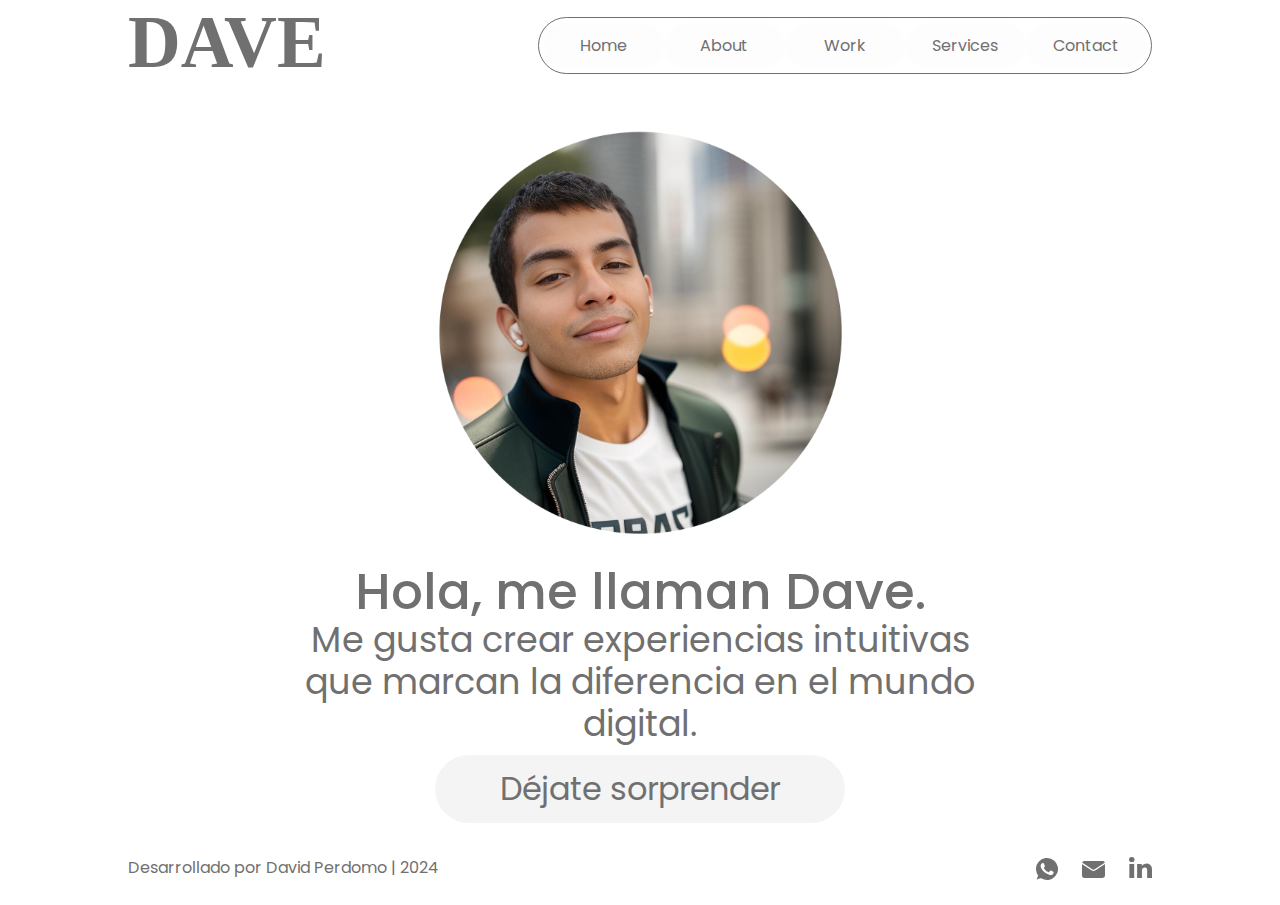
<file: index.html>
<!DOCTYPE html>
<html lang="es">
<head>
    <meta charset="UTF-8">
    <meta name="viewport" content="width=device-width, initial-scale=1.0">
    <link rel="stylesheet" href="css/style.css">
    <title>David Perdomo Portfolio</title>
    
    <link rel="shortcut icon" href="https://assets.squarespace.com/universal/default-favicon.ico" type="image/x-icon">
    <link rel="preconnect" href="https://fonts.googleapis.com">
    <link rel="preconnect" href="https://fonts.gstatic.com" crossorigin>
    <link href="https://fonts.googleapis.com/css2?family=Poppins:ital,wght@0,100;0,200;0,300;0,400;0,500;0,600;0,700;0,800;0,900;1,100;1,200;1,300;1,400;1,500;1,600;1,700;1,800;1,900&display=swap" rel="stylesheet">
</head>
<body>


    <header>
        <nav class="navbar">
           <a href="index.html"><img src="assets/logo_dave.svg" alt="" class="logo"></a>
          
           <ul class="menu_items">
                <li><a href="index.html">Home</a></li>
                <li><a href="pages/about.html">About</a></li>
                <li><a href="pages/work.html">Work</a></li>
                <li><a href="pages/services.html">Services</a></li>
                <li><a href="pages/contact.html">Contact</a></li>
           </ul>
           
        </nav>
    </header>
    <main class="principal">
        <div class="image-1">
            <img src="assets/foto-de-david.png" alt="" class="foto-1">
        </div>
        <section class="content">
            <div class="titulos">
            <h1>Hola, me llaman Dave.</h1>
            </div>
            <div class="parrafos">
            <p>Me gusta crear experiencias intuitivas
                que marcan la diferencia en el mundo digital.</p>
            </div>
            <div class="button">
            <a href="pages/work.html"><span>Déjate sorprender</span></a>
            </div>
    </section>
    </main>
   
    <!-- Contenido de la barra de pie de página -->

    <footer>
        <div class="datos">
            <div class="cierre">
                <p>Desarrollado por David Perdomo | 2024</p>
            </div>
            <div class="logos">
                <a href="https://api.whatsapp.com/send?phone=573163851757" target="_blank"><img src="assets/logo-whatsapp.svg" class="logo-whatsapp" alt="Logo whatsapp"></a>
                <a href="mailto:cristiand.perdomoz@gmail.com" target="_blank"><img src="assets/logo-email.svg" alt="logo Email" class="logo-email"></a>
                <a href="https://www.linkedin.com/in/david-perdomo-b9258a185/" target="_blank"><img src="assets/logo-linkedin.svg" alt="Logo Linkedin" class="logo-linkedin"></a>
            </div>
        </div>
    </footer>
    
</body>
</html>
</file>
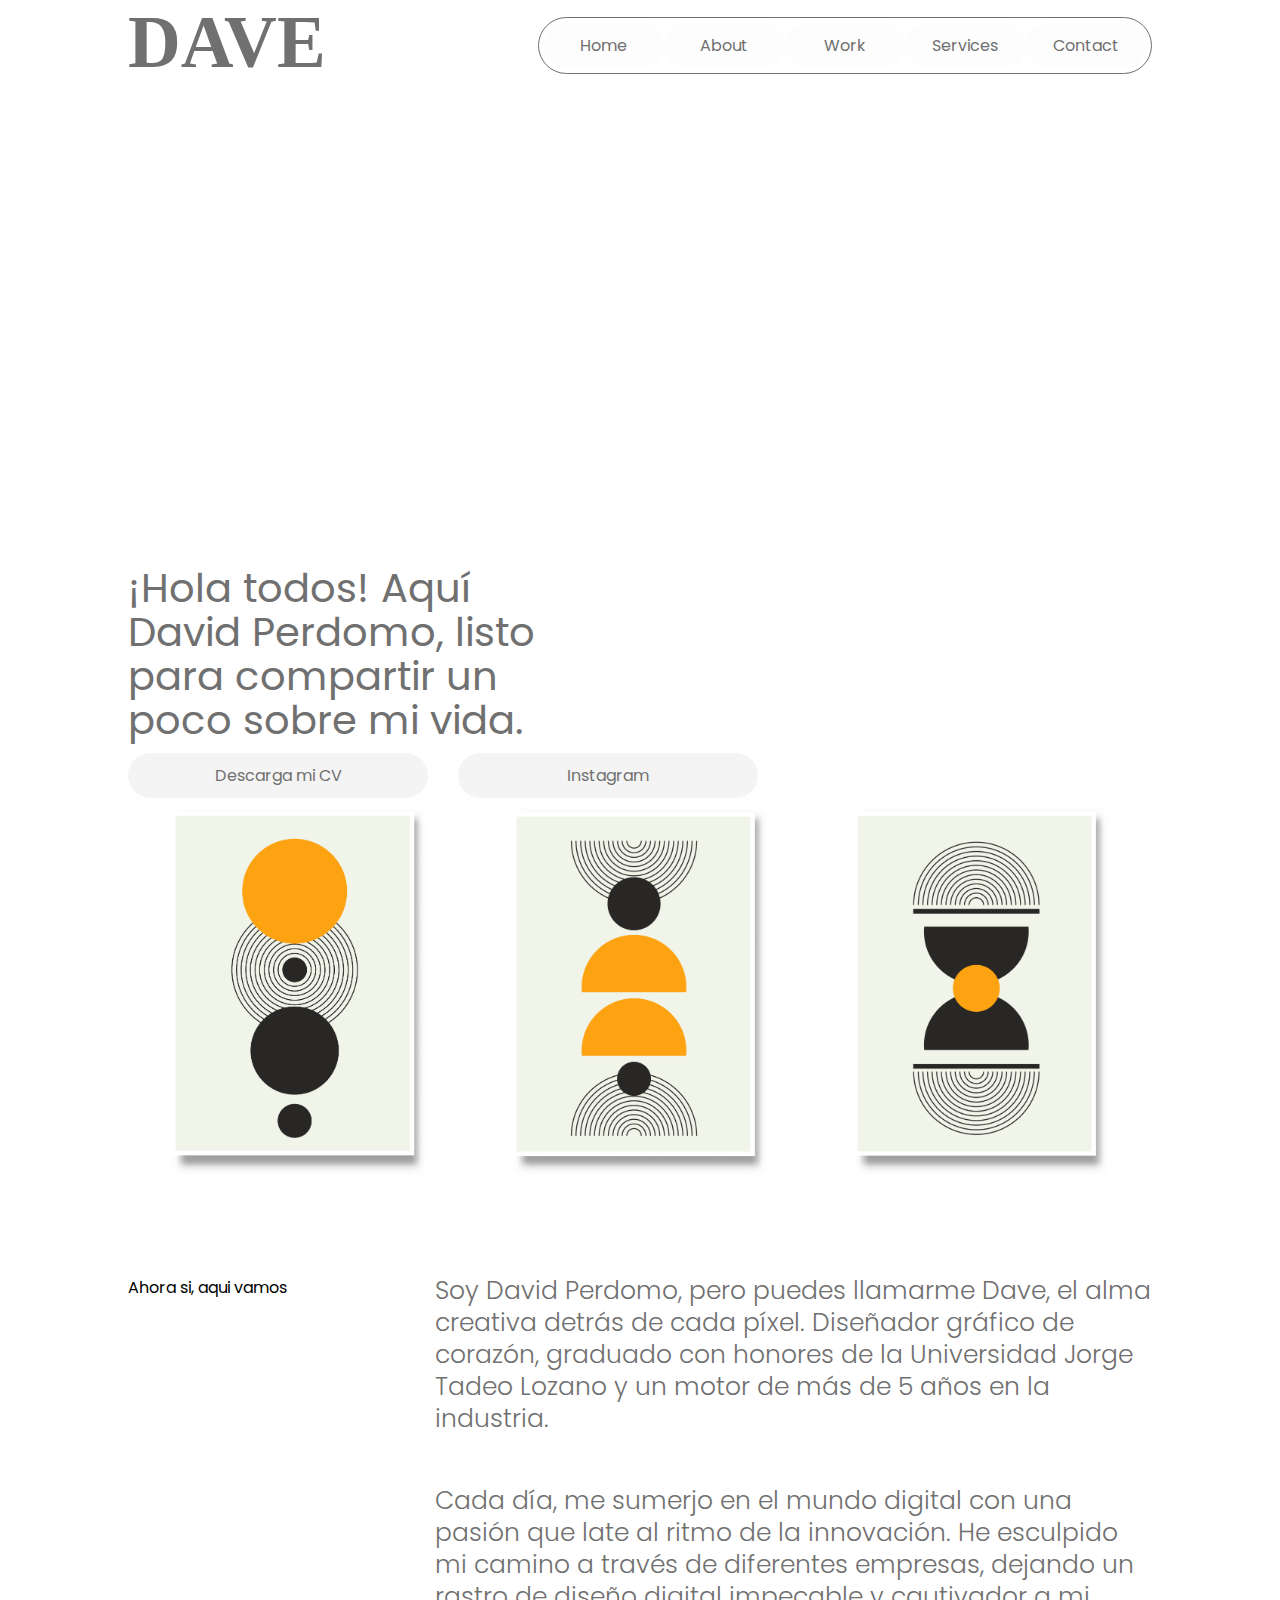
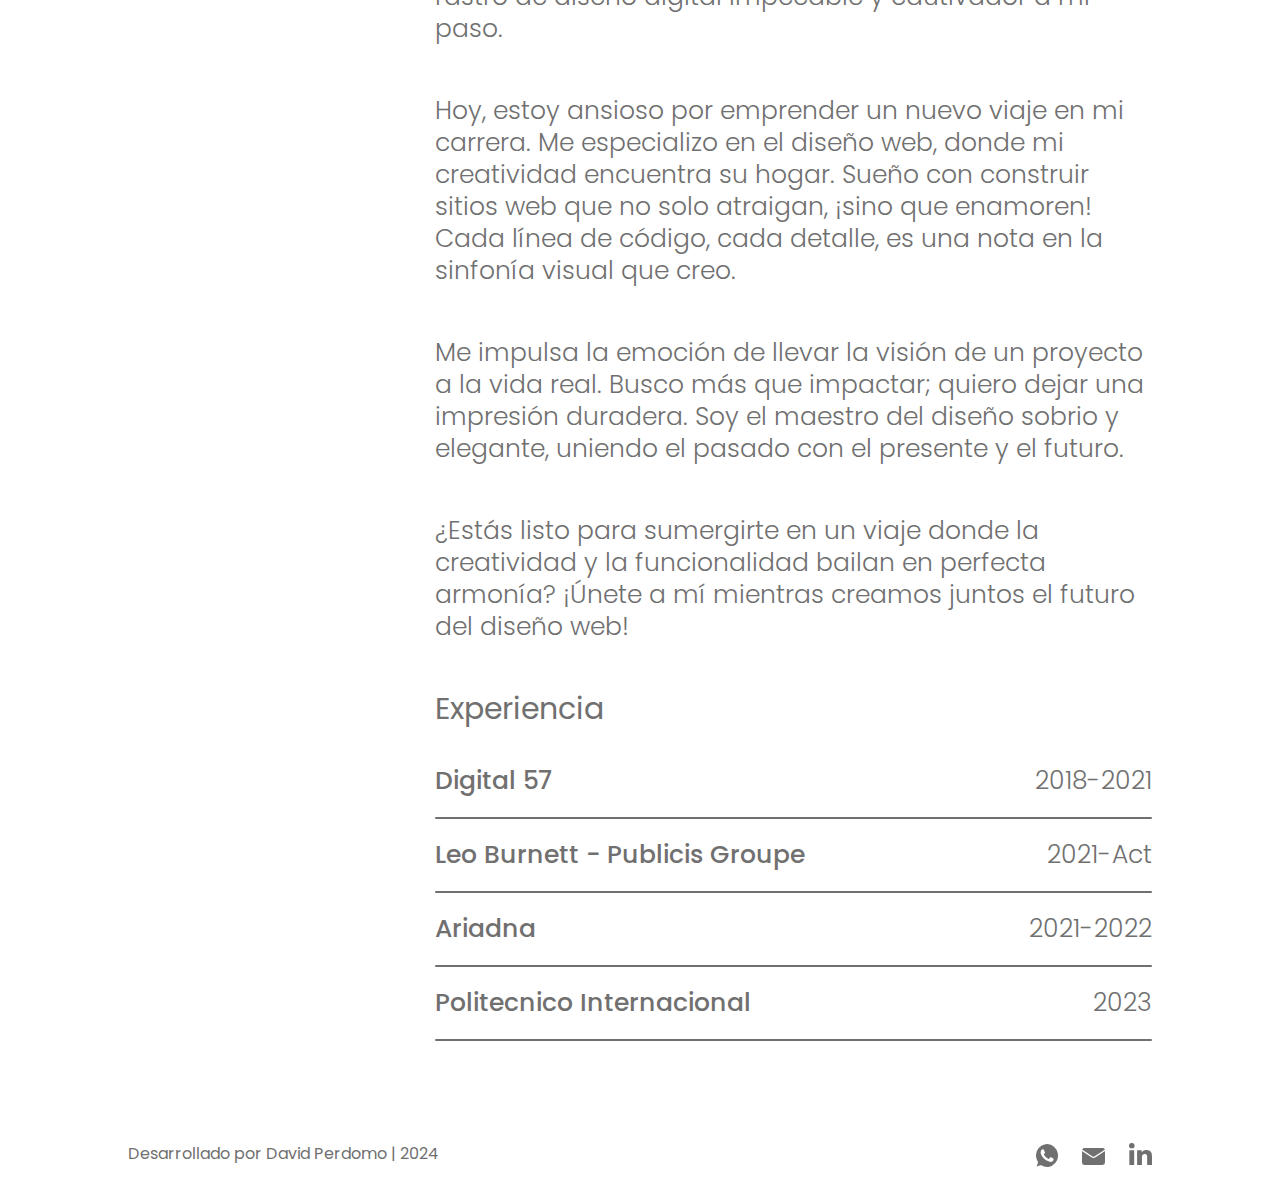
<file: pages/about.html>
<!DOCTYPE html>
<html lang="es">
<head>
    <meta charset="UTF-8">
    <meta name="viewport" content="width=device-width, initial-scale=1.0">
    <link rel="stylesheet" href="../css/style.css">
    <title>About | David Perdomo</title>
    <link rel="shortcut icon" href="https://assets.squarespace.com/universal/default-favicon.ico" type="image/x-icon">
    <link rel="preconnect" href="https://fonts.googleapis.com">
<link rel="preconnect" href="https://fonts.gstatic.com" crossorigin>
<link href="https://fonts.googleapis.com/css2?family=Poppins:ital,wght@0,100;0,200;0,300;0,400;0,500;0,600;0,700;0,800;0,900;1,100;1,200;1,300;1,400;1,500;1,600;1,700;1,800;1,900&display=swap" rel="stylesheet">

</head>
<body>
    <header>
        <nav class="navbar">
           <a href="index.html"><img src="../assets/logo_dave.svg" alt="" class="logo"></a>

           <ul class="menu_items">
                <li><a href="../index.html">Home</a></li>
                <li><a href="../pages/about.html">About</a></li>
                <li><a href="../pages/work.html">Work</a></li>
                <li><a href="../pages/services.html">Services</a></li>
                <li><a href="../pages/contact.html">Contact</a></li>
           </ul>

        </nav>
    </header>
    <main class="principal-pages">
    <div class="section-1">
        <section class="titulos-pages">
            <p>¡Hola todos! Aquí David Perdomo, listo para compartir un poco sobre mi vida.</p>
        </section>
        <div class="botones-home">
            <section class="button-2">
                <a href="https://drive.google.com/file/d/1x6qmFP7zHxsMJ9Km1LYe5_sbGV0Y0lC-/view?usp=sharing" target="_blank"><span>Descarga mi CV</span></a>
            </section>
            <section class="button-2">
                <a href="https://www.instagram.com/cristiand.pz/" target="_blank"><span>Instagram</span></a>
            </section>
        </div>
    </div>
    <div class="section-2">

        <div class="ilustraciones">
           <img src="../assets/Ilustracion-1.png" class="ilust-1" alt="">
           <img src="../assets/Ilustracion-2.png" class="ilust-1" alt="">
           <img src="../assets/Ilustracion-3.png" class="ilust-1" alt="">

        </div>

    </div>

    </div>

    <section class="section-3">
        <div class="textos">
            <section class="sub-titulos">
                <p>Ahora si, aqui vamos</p>
                <!-- <a href="#top"><img src="/assets/images/top.svg" alt="Subir Arriba" class="subir-arriba"></a> -->
            </section>
            <section class="parrafos-about">
                <p>Soy David Perdomo, pero puedes llamarme Dave, el alma creativa detrás de cada píxel. Diseñador gráfico de corazón, graduado con honores de la Universidad Jorge Tadeo Lozano y un motor de más de 5 años en la industria.</p>
                <p>Cada día, me sumerjo en el mundo digital con una pasión que late al ritmo de la innovación. He esculpido mi camino a través de diferentes empresas, dejando un rastro de diseño digital impecable y cautivador a mi paso.</p>
                <p>Hoy, estoy ansioso por emprender un nuevo viaje en mi carrera. Me especializo en el diseño web, donde mi creatividad encuentra su hogar. Sueño con construir sitios web que no solo atraigan, ¡sino que enamoren! Cada línea de código, cada detalle, es una nota en la sinfonía visual que creo.</p>
                <p>Me impulsa la emoción de llevar la visión de un proyecto a la vida real. Busco más que impactar; quiero dejar una impresión duradera. Soy el maestro del diseño sobrio y elegante, uniendo el pasado con el presente y el futuro.</p>
                <p>¿Estás listo para sumergirte en un viaje donde la creatividad y la funcionalidad bailan en perfecta armonía? ¡Únete a mí mientras creamos juntos el futuro del diseño web!</p>
                <p class="subtitulos">Experiencia</p>
                <div class="experiencia">
                    <p class="exp-1">Digital 57</p>
                    <p class="exp-2">2018-2021</p>
                </div>
                <section class="barra"></section>
                <div class="experiencia">
                    <p class="exp-1">Leo Burnett - Publicis Groupe</p>
                    <p class="exp-2">2021-Act</p>
                </div>
                <section class="barra"></section>
                <div class="experiencia">
                    <p class="exp-1">Ariadna</p>
                    <p class="exp-2">2021-2022</p>
                </div>
                <section class="barra"></section>
                <div class="experiencia">
                    <p class="exp-1">Politecnico Internacional</p>
                    <p class="exp-2">2023</p>
                </div>
                <section class="barra"></section>
            </section>
        </div>
    </section>
    <footer>
            <div class="datos-about">
                <div class="cierre">
                    <p>Desarrollado por David Perdomo | 2024</p>
                </div>
                <div class="logos">
                    <a href="https://api.whatsapp.com/send?phone=573163851757" target="_blank"><img src="../assets/logo-whatsapp.svg" class="logo-whatsapp" alt="Logo whatsapp"></a>
                    <a href="mailto:cristiand.perdomoz@gmail.com" target="_blank"><img src="../assets/logo-email.svg" alt="logo Email" class="logo-email"></a>
                    <a href="https://www.linkedin.com/in/david-perdomo-b9258a185/" target="_blank"><img src="../assets/logo-linkedin.svg" alt="Logo Linkedin" class="logo-linkedin"></a>
                </div>
            </div>
    </footer>


</main>


</body>
</html>
</file>
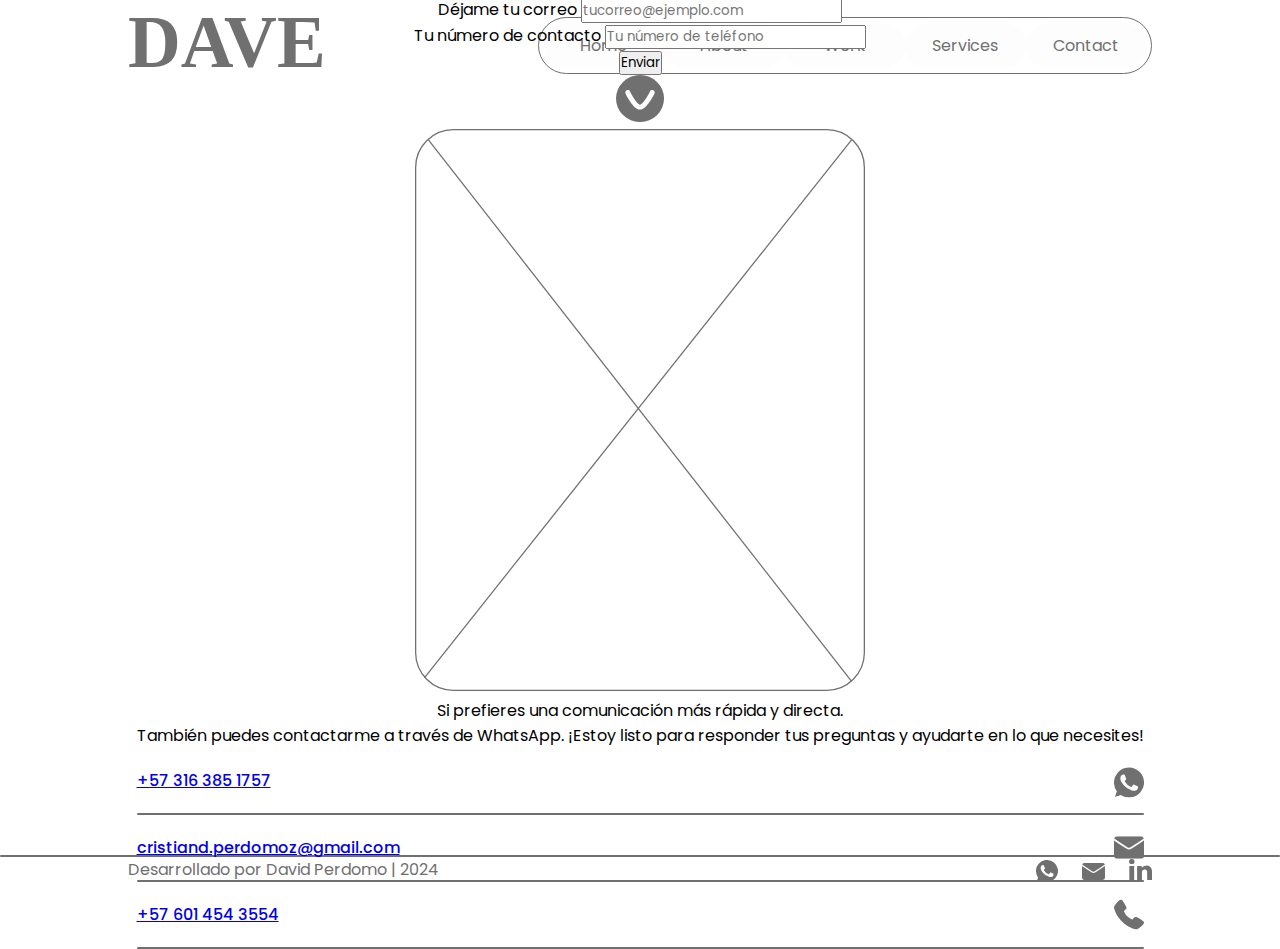
<file: pages/contact.html>
<!DOCTYPE html>
<html lang="es">
<head>
    <meta charset="UTF-8">
    <meta name="viewport" content="width=device-width, initial-scale=1.0">
    <link rel="stylesheet" href="../css/style.css">
    <title>David Perdomo Portfolio</title>
    <link rel="shortcut icon" href="https://assets.squarespace.com/universal/default-favicon.ico" type="image/x-icon">
    <link rel="preconnect" href="https://fonts.googleapis.com">
<link rel="preconnect" href="https://fonts.gstatic.com" crossorigin>
<link href="https://fonts.googleapis.com/css2?family=Poppins:ital,wght@0,100;0,200;0,300;0,400;0,500;0,600;0,700;0,800;0,900;1,100;1,200;1,300;1,400;1,500;1,600;1,700;1,800;1,900&display=swap" rel="stylesheet">
    
</head>
<body>
    <header>
        <nav class="navbar">
           <a href="index.html"><img src="../assets/logo_dave.svg" alt="" class="logo"></a>

           <ul class="menu_items">
                <li><a href="index.html">Home</a></li>
                <li><a href="../pages/about.html">About</a></li>
                <li><a href="../pages/work.html">Work</a></li>
                <li><a href="../pages/services.html">Services</a></li>
                <li><a href="../pages/contact.html">Contact</a></li>
           </ul>

        </nav>
    </header>
    </header>
    <main id="principal-pages">
        <section class="section-1-contact">
            <div class="contact-1">
                <section class="titulos-pages-services">
                    <p>¿Quieres llevar
                    tu proyecto
                    al siguiente nivel?</p>
                 </section>
                 <section class="parrafos-services">
                    <p>Lorem ipsum, dolor sit amet consectetur adipisicing elit. Ad, velit dolore. Dolorum deserunt error quam cupiditate? Repudiandae exercitationem eaque fugit corporis. Id harum maiores nesciunt, aperiam dolor magnam quaerat iste?</p>
                </section>
            </div>
            <div class="contact-1">
              
                <div class="container">
                    <form action="#" method="post">
                      <div class="form-group">
                        <label for="nombre">¿Cómo te llamas?</label>
                        <input type="text" id="nombre" name="nombre" placeholder="Tu nombre completo" required>
                      </div>
                      <div class="form-group">
                        <label for="correo">Déjame tu correo</label>
                        <input type="email" id="correo" name="correo" placeholder="tucorreo@ejemplo.com" required>
                      </div>
                      <div class="form-group">
                        <label for="telefono">Tu número de contacto</label>
                        <input type="tel" id="telefono" name="telefono" placeholder="Tu número de teléfono" required>
                      </div>
                      <button type="submit">Enviar</button>
                    </form>
                  </div>
            </div>
             
        </section>
        <section class="separador-2">
            <a href="#ir-abajo"><img src="/assets/images/separador.svg" alt=""></a>
        </section>
        <section class="section-1-contact">
            <div class="fotos">
                <section class="proyectos">
                    <img src="../assets/images/image-2.svg" alt="Ilustracion o foto de David" width="450px">
                </section>
            </div>
            <div class="contact-1">
                <section class="titulos-pages-services">
                    <p>Si prefieres una comunicación más rápida y directa.</p>
                 </section>
                 <section class="parrafos-services">
                    <p>También puedes contactarme a través de WhatsApp. ¡Estoy listo para responder tus preguntas y ayudarte en lo que necesites!</p>
                </section>
                <div class="experiencia">
                    <a href="https://api.whatsapp.com/send?phone=573163851757" target="_blank"><p class="exp-1">+57 316 385 1757</p></a>
                    <img src="/assets/images/logo-whatsapp.svg" alt="whatsapp" width="30px">
                </div>
                <section class="barra"></section>
                <div class="experiencia">
                    <a href="mailto:cristiand.perdomoz@gmail.com" target="_blank"><p class="exp-1">cristiand.perdomoz@gmail.com</p></a>
                    <img src="/assets/images/logo-email.svg" alt="Correo Electronico" width="30px">
                </div>
                <section class="barra"></section>
                <div class="experiencia">
                    <a href="tel:573163851757" target="_blank"><p class="exp-1">+57 601 454 3554</p></a>
                    <img src="/assets/images/logo-telefono.svg" alt="Correo Electronico" width="30px">
                </div>
                <section class="barra"></section>
                <section id="ir-abajo"></section>
            </div>
             
        </section>
        <section class="section-3"></section>
    </main>
   
    <footer>
        <section class="barra">

        </section>
        <section class="datos">
            <section class="cierre">
                <p>Desarrollado por David Perdomo | 2024</p>
            </section>
            <section class="logos">
                <a href="https://api.whatsapp.com/send?phone=573163851757" target="_blank"><img class="logo-whatsapp" src="../assets/images/logo-whatsapp.svg" alt=""></a>
                <a href="mailto:cristiand.perdomoz@gmail.com" target="_blank"><img src="../assets/images/logo-email.svg" alt="" class="logo-email"></a>
                <a href="https://www.linkedin.com/in/david-perdomo-b9258a185/" target="_blank"><img src="../assets/images/logo-linkedin.svg" alt="" class="logo-linkedin"></a>
            </section>
        </section>

    </footer>
</body>
</html>
</file>
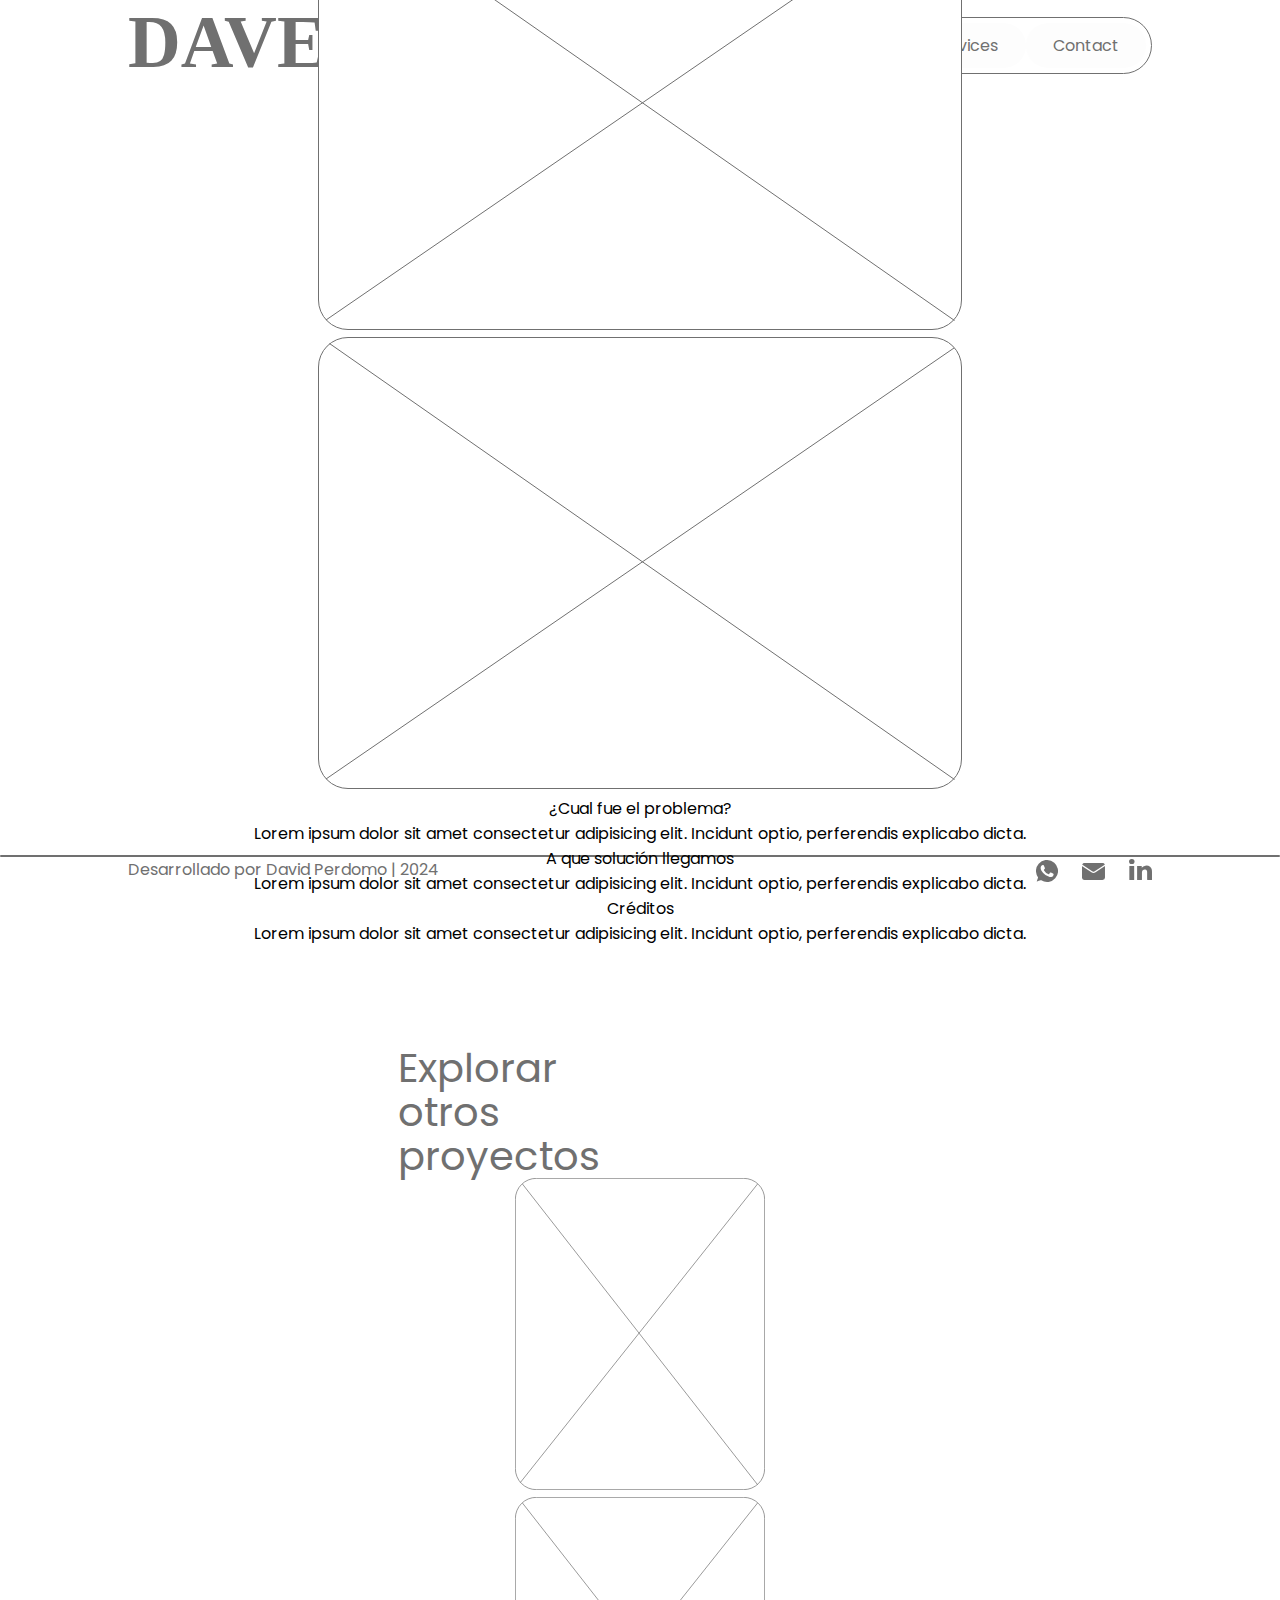
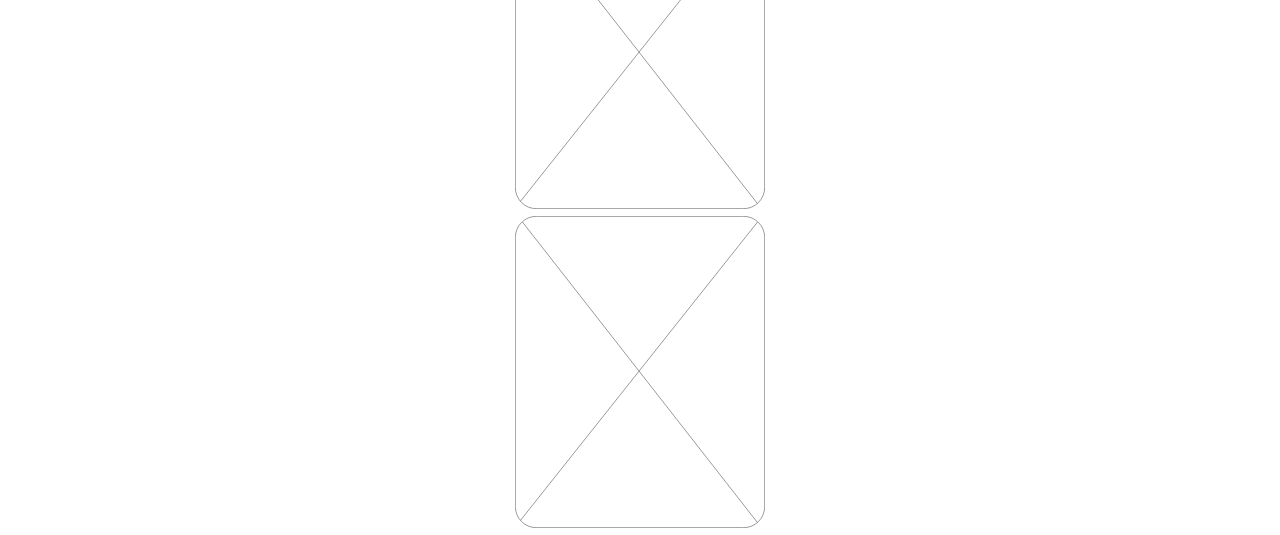
<file: pages/proyect-1.html>
<!DOCTYPE html>
<html lang="es">
<head>
    <meta charset="UTF-8">
    <meta name="viewport" content="width=device-width, initial-scale=1.0">
    <link rel="stylesheet" href="../css/style.css">
    <title>David Perdomo Portfolio</title>
    <link rel="shortcut icon" href="https://assets.squarespace.com/universal/default-favicon.ico" type="image/x-icon">
    <link rel="preconnect" href="https://fonts.googleapis.com">
<link rel="preconnect" href="https://fonts.gstatic.com" crossorigin>
<link href="https://fonts.googleapis.com/css2?family=Poppins:ital,wght@0,100;0,200;0,300;0,400;0,500;0,600;0,700;0,800;0,900;1,100;1,200;1,300;1,400;1,500;1,600;1,700;1,800;1,900&display=swap" rel="stylesheet">
    
</head>
<body>
    <header>
        <nav class="navbar">
           <a href="index.html"><img src="../assets/logo_dave.svg" alt="" class="logo"></a>

           <ul class="menu_items">
                <li><a href="/index.html">Home</a></li>
                <li><a href="/pages/about.html">About</a></li>
                <li><a href="/pages/work.html">Work</a></li>
                <li><a href="/pages/services.html">Services</a></li>
                <li><a href="/pages/contact.html">Contact</a></li>
           </ul>

        </nav>
    </header>
    <main id="principal-pages">
        <section class="section-1-contact">
            <div class="contact-1">
                <section class="titulos-pages-services">
                    <p>Nombre del proyecto</p>
                 </section>
                 <section class="parrafos-services">
                    <p>Lorem ipsum, dolor sit amet consectetur adipisicing elit. Ad, velit dolore. Dolorum deserunt error quam cupiditate? Repudiandae exercitationem eaque fugit corporis. Id harum maiores nesciunt, aperiam dolor magnam quaerat iste?</p>
                </section>
            </div>
            
             
        </section>
        <section class="separador-1"></section>

        <section class="subtitulo-2">
             <section class="decription-services-2">
                <p class="parrafos-services-2"><span class="bold">Fecha:</span> ddmmaa</p>
             </section>
             <section class="decription-services-2">
                <p class="parrafos-services-2"><span class="bold">Cliente:</span> name</p>
             </section>
             <section class="decription-services-2">
                <p class="parrafos-services-2"><span class="bold">Categoría:</span> Social Media</p>
             </section>
             
        </section>
        <section class="section-3"></section>

        <section class="section-1-contact">
            <div class="fotos">
                <section class="mockups">
                    <img src="/assets/images/image-3.svg" alt="Ilustracion o foto de David" width="">
                </section>
                <section class="mockups">
                    <img src="/assets/images/image-3.svg" alt="Ilustracion o foto de David" width="">
                </section>
                <section class="mockups">
                    <img src="/assets/images/image-3.svg" alt="Ilustracion o foto de David" width="">
                </section>
                <section class="mockups">
                    <img src="/assets/images/image-3.svg" alt="Ilustracion o foto de David" width="">
                </section>
            </div>
            <div class="contact-1">
                <section class="description-proyects">
                    <p>¿Cual fue el problema?</p>
                 </section>
                 <section class="parrafos-services">
                    <p>Lorem ipsum dolor sit amet consectetur adipisicing elit. Incidunt optio, perferendis explicabo dicta.</p>
                </section>
                <section class="description-proyects">
                    <p>A que solución llegamos</p>
                 </section>
                 <section class="parrafos-services">
                    <p>Lorem ipsum dolor sit amet consectetur adipisicing elit. Incidunt optio, perferendis explicabo dicta.</p>
                </section>
                <section class="description-proyects">
                    <p>Créditos</p>
                 </section>
                 <section class="parrafos-services">
                    <p>Lorem ipsum dolor sit amet consectetur adipisicing elit. Incidunt optio, perferendis explicabo dicta.</p>
                </section>
            </div>
        </section>
        <section class="section-3"></section>
        <section class="section-1-contact">
            <section class="titulos-pages">
        
                <p>Explorar otros proyectos</p>
             </section>
             <section class="image-2">
                <a href="/pages/proyect-1.html"><img src="/assets/images/image-2.svg" alt="Ilustracion o foto de David" width="250px"></a>
            </section>
            <section class="image-2">
                <a href="/pages/proyect-1.html"><img src="/assets/images/image-2.svg" alt="Ilustracion o foto de David" width="250px"></a>
            </section>
            <section class="image-2">
                <a href="/pages/proyect-1.html"><img src="/assets/images/image-2.svg" alt="Ilustracion o foto de David" width="250px"></a>
            </section>
        </section>
        
        <section class="section-3"></section>
    </main>
   
    <footer>
        <section class="barra"></section>
        <section class="datos">
            <section class="cierre">
                <p>Desarrollado por David Perdomo | 2024</p>
            </section>
            <section class="logos">
                <a href="https://api.whatsapp.com/send?phone=573163851757" target="_blank"><img class="logo-whatsapp" src="../assets/images/logo-whatsapp.svg" alt=""></a>
                <a href="mailto:cristiand.perdomoz@gmail.com" target="_blank"><img src="../assets/images/logo-email.svg" alt="" class="logo-email"></a>
                <a href="https://www.linkedin.com/in/david-perdomo-b9258a185/" target="_blank"><img src="../assets/images/logo-linkedin.svg" alt="" class="logo-linkedin"></a>
            </section>
        </section>

    </footer>
</body>
</html>
</file>
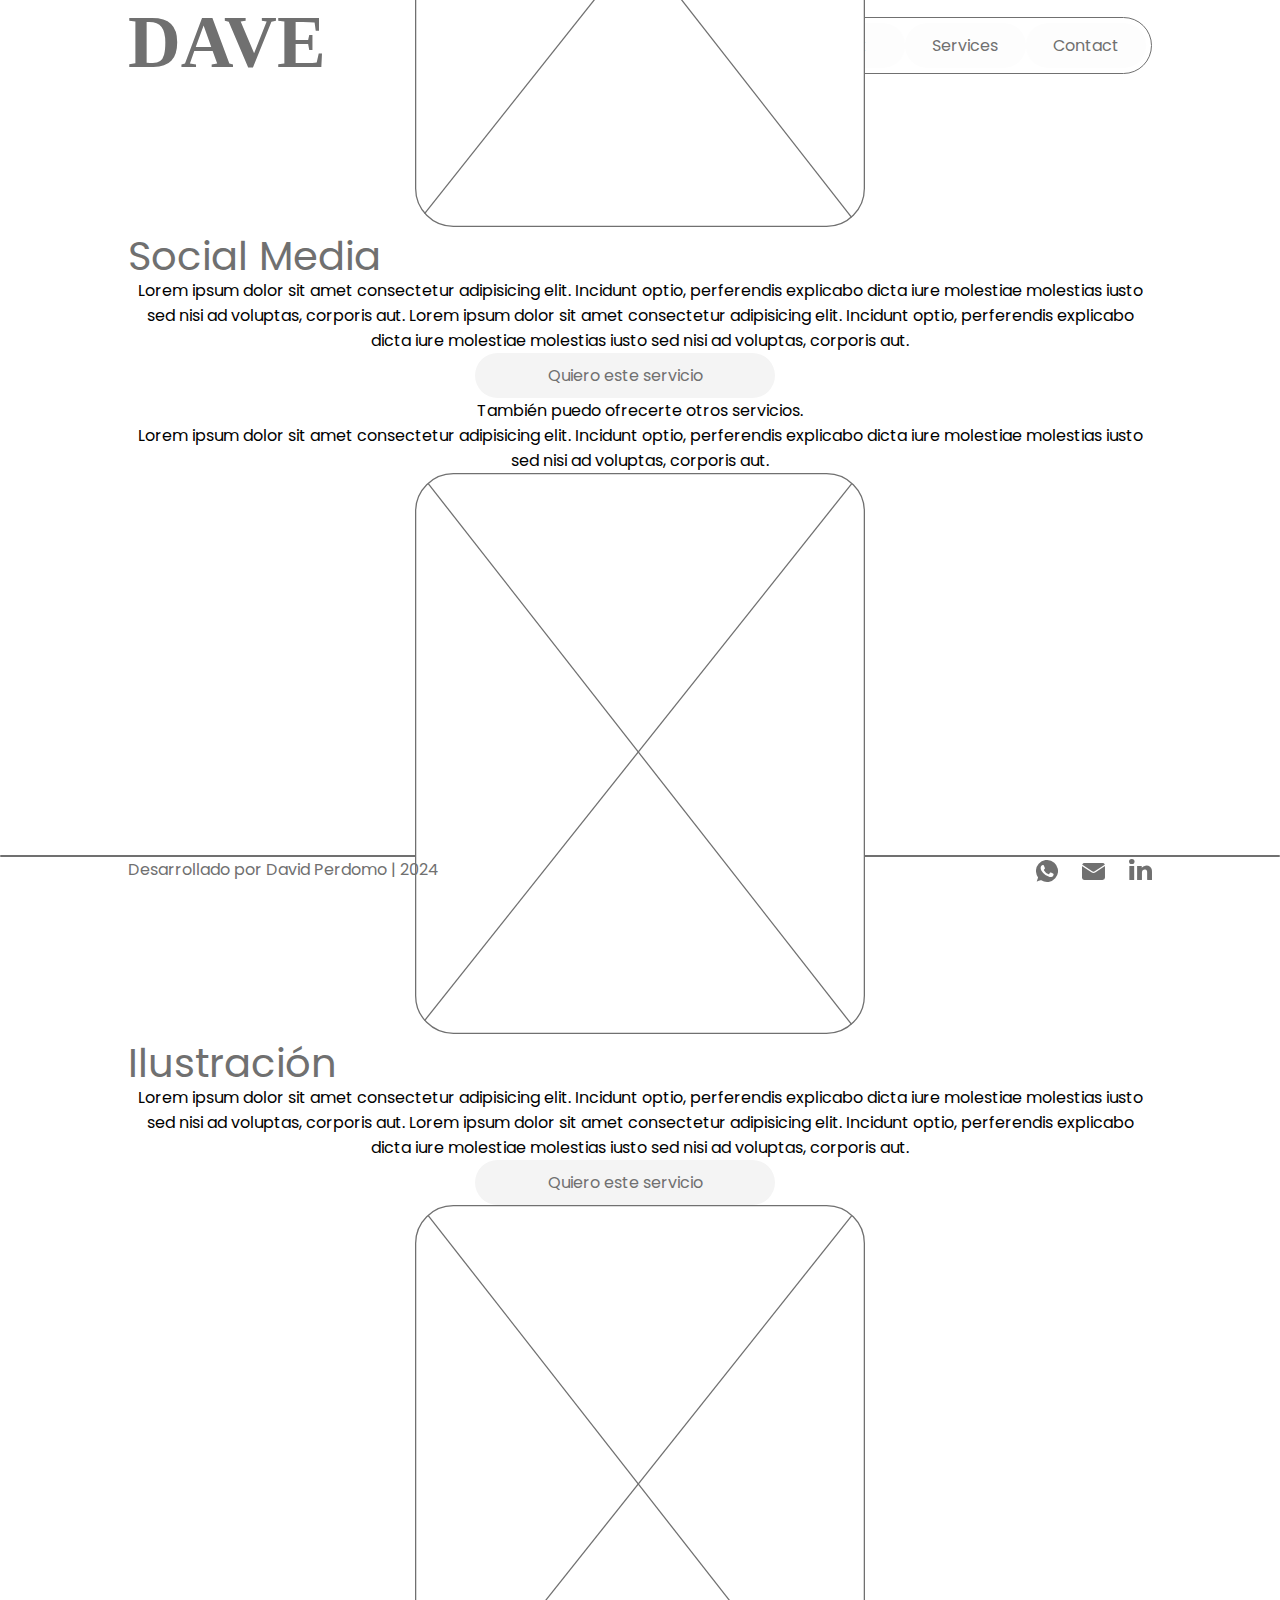
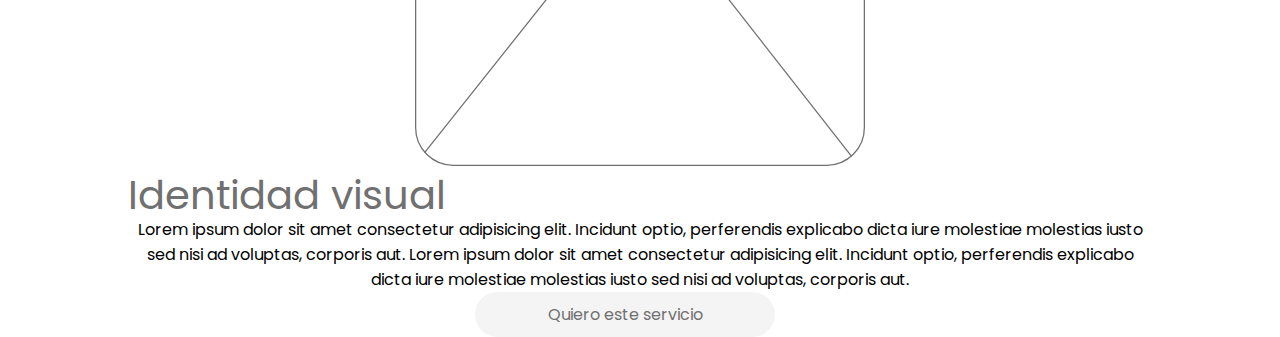
<file: pages/services.html>
<!DOCTYPE html>
<html lang="es">
<head>
    <meta charset="UTF-8">
    <meta name="viewport" content="width=device-width, initial-scale=1.0">
    <link rel="stylesheet" href="../css/style.css">
    <title>Services | David Perdomo Portfolio</title>
    <link rel="shortcut icon" href="https://assets.squarespace.com/universal/default-favicon.ico" type="image/x-icon">
    <link rel="preconnect" href="https://fonts.googleapis.com">
<link rel="preconnect" href="https://fonts.gstatic.com" crossorigin>
<link href="https://fonts.googleapis.com/css2?family=Poppins:ital,wght@0,100;0,200;0,300;0,400;0,500;0,600;0,700;0,800;0,900;1,100;1,200;1,300;1,400;1,500;1,600;1,700;1,800;1,900&display=swap" rel="stylesheet">
    
</head>
<body>
    <header>
        <nav class="navbar">
           <a href="index.html"><img src="../assets/logo_dave.svg" alt="" class="logo"></a>

           <ul class="menu_items">
                <li><a href="/index.html">Home</a></li>
                <li><a href="/pages/about.html">About</a></li>
                <li><a href="/pages/work.html">Work</a></li>
                <li><a href="/pages/services.html">Services</a></li>
                <li><a href="/pages/contact.html">Contact</a></li>
           </ul>

        </nav>
    </header>
    <main id="principal-pages">
        <section class="section-1">
            <section class="titulos-pages-services">
        
                <p>Estos son los servicios que puedo ofrecerle.</p>
             </section>
             
        </section>
        <section class="section-2-services">
            <div class="portafolio">
                <section class="proyectos">
                    <img src="/assets/images/image-2.svg" alt="Ilustracion o foto de David" width="450px">
                </section>
                
            </div>
            <div class="description-services">
                <p class="subtitulos">Diseño Web</p>
                <section class="barra-2"></section>
                <p class="parrafos-services">Lorem ipsum dolor sit amet consectetur adipisicing elit. Incidunt optio, perferendis explicabo dicta iure molestiae molestias iusto sed nisi ad voluptas, corporis aut. Lorem ipsum dolor sit amet consectetur adipisicing elit. Incidunt optio, perferendis explicabo dicta iure molestiae molestias iusto sed nisi ad voluptas, corporis aut.</p>
                <section class="button-2">
                    <a href="/pages/contact.html" target="_blank"><span>Quiero este servicio</span></a>
                 </section>
            </div>
            
        </section>
        <section class="section-2-services">
            <div class="portafolio">
                <section class="proyectos">
                    <img src="/assets/images/image-2.svg" alt="Ilustracion o foto de David" width="450px">
                </section>
                
            </div>
            <div class="description-services">
                <p class="subtitulos">Social Media</p>
                <section class="barra-2"></section>
                <p class="parrafos-services">Lorem ipsum dolor sit amet consectetur adipisicing elit. Incidunt optio, perferendis explicabo dicta iure molestiae molestias iusto sed nisi ad voluptas, corporis aut. Lorem ipsum dolor sit amet consectetur adipisicing elit. Incidunt optio, perferendis explicabo dicta iure molestiae molestias iusto sed nisi ad voluptas, corporis aut.</p>
                <section class="button-2">
                    <a href="/pages/contact.html" target="_blank"><span>Quiero este servicio</span></a>
                 </section>
            </div>
            
        </section>
        <section class="separador-1"></section>

        <section class="subtitulo-2">
            <section class="titulos-pages-services">
        
                <p>También puedo ofrecerte otros servicios.</p>
             </section>
             <section class="decription-services-2">
                <p class="parrafos-services-2">Lorem ipsum dolor sit amet consectetur adipisicing elit. Incidunt optio, perferendis explicabo dicta iure molestiae molestias iusto sed nisi ad voluptas, corporis aut. </p>
             </section>
             
        </section>
        
        <section class="section-2-services">
            <div class="portafolio">
                <section class="proyectos">
                    <img src="/assets/images/image-2.svg" alt="Ilustracion o foto de David" width="450px">
                </section>
                
            </div>
            <div class="description-services">
                <p class="subtitulos">Ilustración</p>
                <section class="barra-2"></section>
                <p class="parrafos-services">Lorem ipsum dolor sit amet consectetur adipisicing elit. Incidunt optio, perferendis explicabo dicta iure molestiae molestias iusto sed nisi ad voluptas, corporis aut. Lorem ipsum dolor sit amet consectetur adipisicing elit. Incidunt optio, perferendis explicabo dicta iure molestiae molestias iusto sed nisi ad voluptas, corporis aut.</p>
                <section class="button-2">
                    <a href="/pages/contact.html" target="_blank"><span>Quiero este servicio</span></a>
                 </section>
            </div>
            
        </section>
        <section class="section-2-services">
            <div class="portafolio">
                <section class="proyectos">
                    <img src="/assets/images/image-2.svg" alt="Ilustracion o foto de David" width="450px">
                </section>
                
            </div>
            <div class="description-services">
                <p class="subtitulos">Identidad visual</p>
                <section class="barra-2"></section>
                <p class="parrafos-services">Lorem ipsum dolor sit amet consectetur adipisicing elit. Incidunt optio, perferendis explicabo dicta iure molestiae molestias iusto sed nisi ad voluptas, corporis aut. Lorem ipsum dolor sit amet consectetur adipisicing elit. Incidunt optio, perferendis explicabo dicta iure molestiae molestias iusto sed nisi ad voluptas, corporis aut.</p>
                <section class="button-2">
                    <a href="/pages/contact.html" target="_blank"><span>Quiero este servicio</span></a>
                 </section>
            </div>
            
        </section>

        



        <section class="section-3"></section>
        
    </main>
    <footer>
        <section class="barra"></section>
        <section class="datos">
            <section class="cierre">
                <p>Desarrollado por David Perdomo | 2024</p>
            </section>
            <section class="logos">
                <a href="https://api.whatsapp.com/send?phone=573163851757" target="_blank"><img class="logo-whatsapp" src="../assets/images/logo-whatsapp.svg" alt=""></a>
                <a href="mailto:cristiand.perdomoz@gmail.com" target="_blank"><img src="../assets/images/logo-email.svg" alt="" class="logo-email"></a>
                <a href="https://www.linkedin.com/in/david-perdomo-b9258a185/" target="_blank"><img src="../assets/images/logo-linkedin.svg" alt="" class="logo-linkedin"></a>
            </section>
        </section>

    </footer>
</body>
</html>
</file>
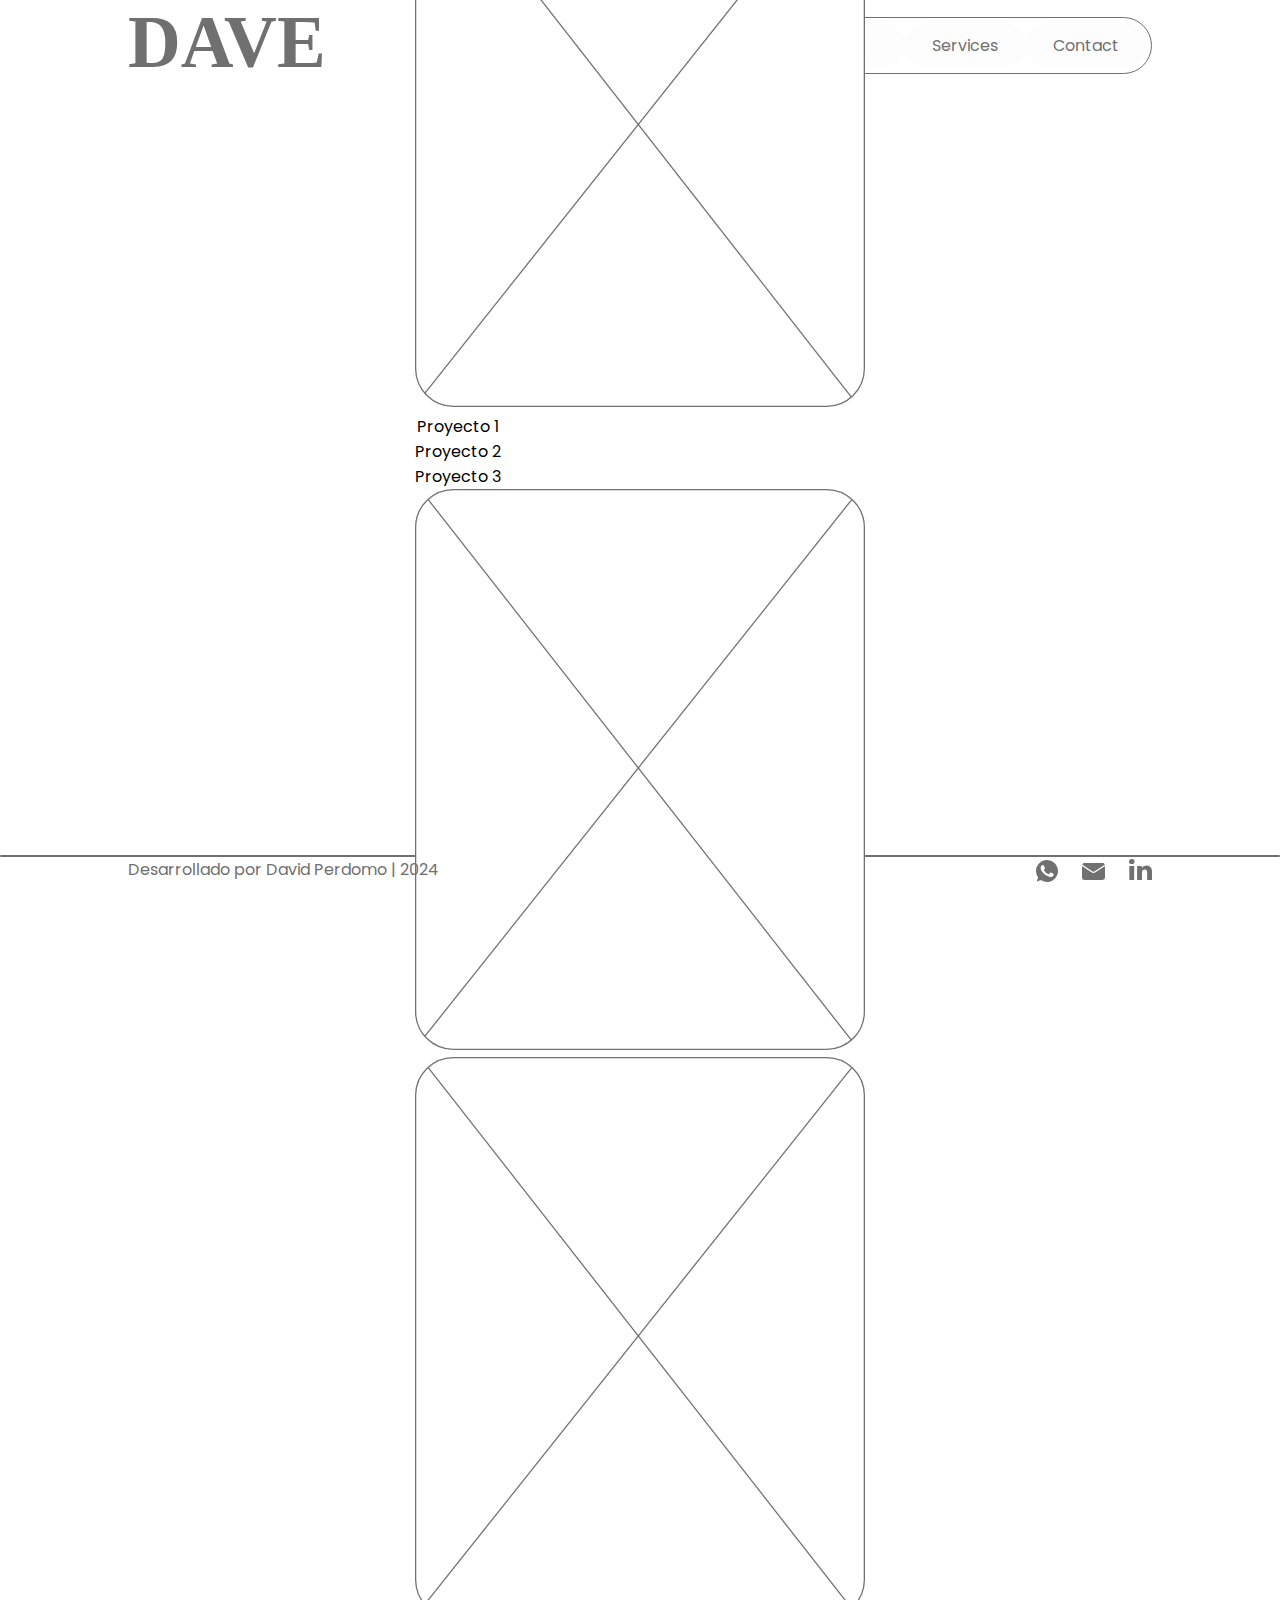
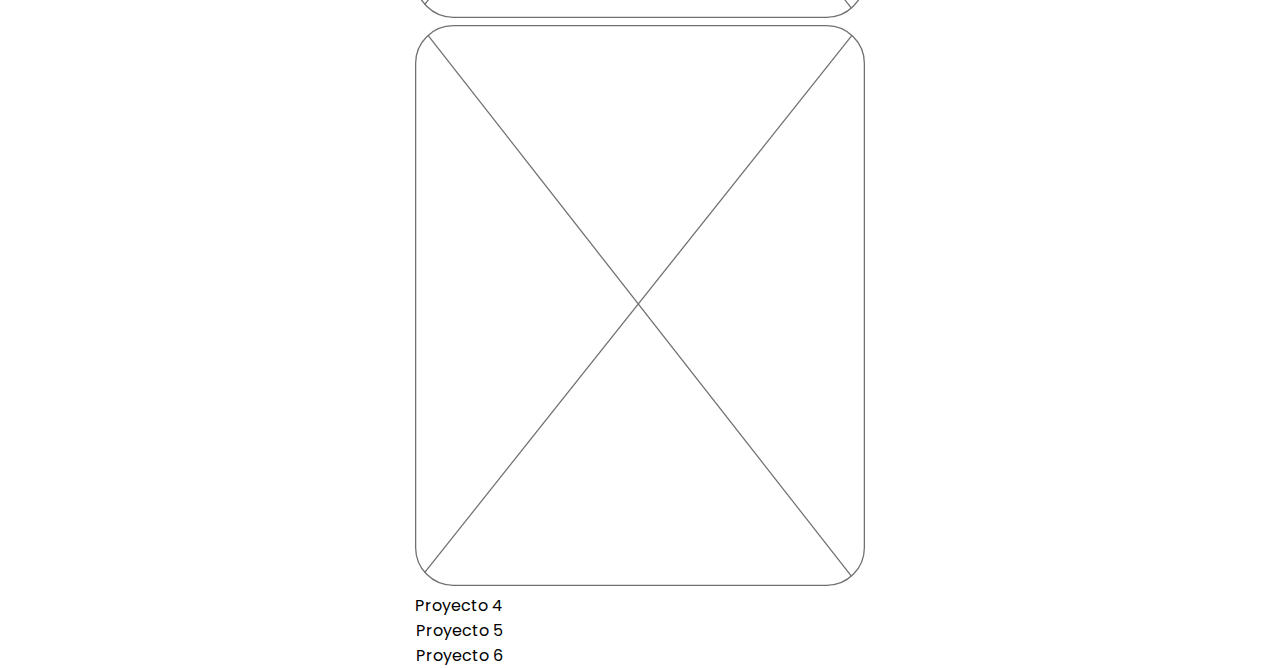
<file: pages/work.html>
<!DOCTYPE html>
<html lang="es">
<head>
    <meta charset="UTF-8">
    <meta name="viewport" content="width=device-width, initial-scale=1.0">
    <link rel="stylesheet" href="/css/style.css">
    <title>Works | David Perdomo</title>
    <link rel="shortcut icon" href="https://assets.squarespace.com/universal/default-favicon.ico" type="image/x-icon">
    <link rel="preconnect" href="https://fonts.googleapis.com">
<link rel="preconnect" href="https://fonts.gstatic.com" crossorigin>
<link href="https://fonts.googleapis.com/css2?family=Poppins:ital,wght@0,100;0,200;0,300;0,400;0,500;0,600;0,700;0,800;0,900;1,100;1,200;1,300;1,400;1,500;1,600;1,700;1,800;1,900&display=swap" rel="stylesheet">
    
</head>
<body>
    <header>
        <nav class="navbar">
           <a href="index.html"><img src="/assets/logo_dave.svg" alt="" class="logo"></a>

           <ul class="menu_items">
                <li><a href="/index.html">Home</a></li>
                <li><a href="/pages/about.html">About</a></li>
                <li><a href="/pages/work.html">Work</a></li>
                <li><a href="/pages/services.html">Services</a></li>
                <li><a href="/pages/contact.html">Contact</a></li>
           </ul>

        </nav>
    </header>
    <main id="principal-pages">
        <section class="section-1">
            <section class="titulos-pages">
        
                <p>Os presento alguno de los proyectos que he realizado.</p>
             </section>
             
        </section>
        <section class="section-2">
            <div class="portafolio">
                <section class="proyectos">
                    <a href="/pages/proyect-1.html"><img src="/assets/images/image-2.svg" alt="Ilustracion o foto de David" width="450px"></a>
                </section>
                <section class="image-2">
                    <a href="/pages/proyect-1.html"><img src="/assets/images/image-2.svg" alt="Ilustracion o foto de David" width="450px"></a>
                </section>
                <section class="image-2">
                    <a href="/pages/proyect-1.html"><img src="/assets/images/image-2.svg" alt="Ilustracion o foto de David" width="450px"></a>
                </section>
            </div>
            <div class="titulos-proyectos">
                <section class="proyectos">
                    <section class="linea"></section>
                    <p>Proyecto 1</p>
                </section>
                <section class="proyectos">
                    <section class="linea"></section>
                    <p>Proyecto 2</p>
                </section>
                <section class="proyectos">
                    <section class="linea"></section>
                    <p>Proyecto 3</p>
                </section>
            </div>
        </section>

        <section class="section-2">
            <div class="portafolio">
                <section class="proyectos">
                    <a href="/pages/proyect-1.html"><img src="/assets/images/image-2.svg" alt="Ilustracion o foto de David" width="450px"></a>
                </section>
                <section class="image-2">
                    <a href="/pages/proyect-1.html"><img src="/assets/images/image-2.svg" alt="Ilustracion o foto de David" width="450px"></a>
                </section>
                <section class="image-2">
                    <a href="/pages/proyect-1.html"><img src="/assets/images/image-2.svg" alt="Ilustracion o foto de David" width="450px"></a>
                </section>
            </div>
            <div class="titulos-proyectos">
                <section class="proyectos">
                    <section class="linea"></section>
                    <p>Proyecto 4</p>
                </section>
                <section class="proyectos">
                    <section class="linea"></section>
                    <p>Proyecto 5</p>
                </section>
                <section class="proyectos">
                    <section class="linea"></section>
                    <p>Proyecto 6</p>
                </section>
            </div>
        </section>

        <section class="section-3"></section>
        
    </main>
   
    <footer>
        <section class="barra"></section>
        <section class="datos">
            <section class="cierre">
                <p>Desarrollado por David Perdomo | 2024</p>
            </section>
            <section class="logos">
                <a href="https://api.whatsapp.com/send?phone=573163851757" target="_blank"><img class="logo-whatsapp" src="/assets/images/logo-whatsapp.svg" alt=""></a>
                <a href="mailto:cristiand.perdomoz@gmail.com" target="_blank"><img src="/assets/images/logo-email.svg" alt="" class="logo-email"></a>
                <a href="https://www.linkedin.com/in/david-perdomo-b9258a185/" target="_blank"><img src="/assets/images/logo-linkedin.svg" alt="" class="logo-linkedin"></a>
            </section>
        </section>

    </footer>
</body>
</html>
</file>
<file: css/style.css>
* {
    margin: 0;
    padding: 0;
    box-sizing: border-box;
    font-family: "Poppins", sans-serif;
}

/* HOME */

/* HEADER */

header {
    padding-top: 20px;
    padding-bottom: 20px;
    height: 10vh;
    background-color: #ffffff;
}

.navbar {
    display: flex;
    justify-content: space-between;
    align-items: center;
    padding-left: 10%;
    padding-right: 10%;
    height: 100%;
}

.logo {
width: 200px;

}

.menu_items {
    display: flex;
    list-style: none;
    border: 1px solid #707070;
    background-color: #ffffff;
    border-radius: 30px;
    width: 60%;
    justify-content: space-around;
    padding: 5px;
}

ul li {
    display: flex;
    list-style: none;
    gap: 20px;
    width: 100%;
    padding: 10px;
    background-color: #fdfdfd;
    border-radius: 30px;
    justify-content: space-around;
    text-align: center;
}


ul li:hover {
    display: flex;
    list-style: none;
    gap: 20px;
    border-radius: 30px;
    background-color: #e9e9e9;
    font-weight: 500;
  
    justify-content: space-around;
}


.menu_items li a {
    color: #707070;
    text-decoration: none;
}

.burger {
    display: none;
}

/* END HEADER */


main{
    width: 80%;
    margin-left: 10%;
    display: flex;
    flex-direction: column;
    text-align: center;
    height: 85vh;
    justify-content: center;
    align-items: center;
    }

    .image-1 {
        align-self:center;
    }

    .foto-1 {
        width: 40%;
        margin-bottom: 0px;
    }

    .content {
        margin-top: 20px;
    }

    .titulos, h1 {
        color: #707070;
        text-align: center;
        font-size: 50px;
        line-height: 55px;
        font-weight: 500;
    }


    .parrafos {
        font-size: 35px;
        margin-left: 15%;
        margin-right: 15%;
        text-align: center;
        line-height: 42px;
        color: #707070;
    }

    .button {
        background-color: #F4F4F4;
        font-size: 32px;
        margin-top: 1%;
        padding: 1%;
        font-weight: 400;
        border-radius: 50px;
        margin-left: 30%;
        margin-right: 30%;
    }

    .button:hover {
        background-color: #e1e1e1;
        font-size: 32px;
        margin-top: 1%;
        padding: 1%;
        border-radius: 50px;
        font-weight: 500;
        margin-left: 30%;
        margin-right: 30%;
    }

    .button a {
        text-decoration: none;
        color: #707070;
    }
    
    /* FOOTER */



    footer {
        height: 50px;
        padding-bottom: 5px;
        width: 100%;
    }



    .datos {
        display: flex;
        justify-content: space-between;
        margin-left: 10%;
        margin-right: 10%;
        color: #707070;
    }

    .logo-whatsapp {
        margin-right: 20px;
    }
    .logo-email {
        margin-right: 20px;
        margin-bottom: 2px;
    }

    .logo-linkedin {
        margin-bottom: 2px;
    }
       /* END FOOTER */
    /* END HOME */


    /* PAGE ABOUT */

    .principal-pages {
        margin-top: 1200px;
        display: flex;
        align-items: flex-start;
    }

    .section-1 {
        display: flex;
        flex-direction: column;
        align-items: flex-start;
    }
    
    .titulos-pages {
        text-align: left;
        margin-left: 0px;
        font-size: 40px;
        width: 50%;
        color: #707070;
        line-height: 44px;
        text-wrap: balance;
    }

    .botones-home {
        margin-top: 1%;
        display: flex;
        justify-content: space-between;
    }

    .button-2 a {
        text-align: center;
        margin-left: 0px;
        display: inline-block;
        padding: 10px;
        width: 300px;
        background-color: #F4F4F4;
        border-radius: 30px;
        margin-right: 30px;
        text-decoration: none;
        color: #707070;
        font-weight: 400;
    }

    .button-2 a:hover {
        background-color: #e1e1e1;
        font-weight: 500;
    }

    .section-2 {
        display: flex;
        flex-direction: column;
        align-items: flex-start;
    }
    .ilustraciones {
        margin-top: 1%;
        display: flex;
        justify-content: space-around;
    }

     .ilust-1 {
        width: 25%;
     }
     .section-3 {
        margin-top: 100px;
        width: 100%;
    }
    
    .sub-titulos {
        display: inline-block;
    }
    
    .textos {
        display: flex;
        justify-content: space-between;
    }

    .subtitulos {
        text-align: left;
        margin-left: 0px;
        font-size: 40px;
        width: 100%;
        color: #707070;
        line-height: 44px;
    }
    
    section.parrafos-about {
        width: 70%;
        margin-right: 0px;
        text-align: left;

        margin-bottom: 100px;
    }
    
    section.parrafos-about p {
        
        font-weight: 300;
        font-size: 25px;
        color: #707070;
        line-height: 32px;
        margin-bottom: 50px;
    }
    .parrafos-about p.subtitulos {
        color: #707070;
        font-weight: 400;
        margin-bottom: 20px;
        font-size: 30px;
    }
    
    .experiencia {
        display: flex;
        justify-content: space-between;
    }
    
    .experiencia p.exp-1 {
        text-align: left;
        margin-bottom: 20px;
        margin-top: 20px;
        font-weight: 500;
    }
    
    .experiencia p.exp-2 {
        text-align: right;
        margin-bottom: 20px;
        margin-top: 20px;
    }

    .barra {
        height: 2px;
        width: 100%;
        background-color: #707070;
        border-radius: 5px;
    }

    .datos-about {
        display: flex;
        justify-content: space-between;
        color: #707070;
    }

       /* PAGE ABOUT */
    

@media (max-width: 960px) {

    /* HOME */

    .navbar {
        display: flex;
        flex-direction: column;
        justify-content: space-between;
        align-items: center;
        padding-left: 5%;
        padding-right: 5%;
        height: 100%;
    }

 
    .navbar {
        position: relative;
        width: 100%;
    }

        
    .burger {
        display: flex;
    }

    .menu_items {
        width: 100%;
    }


    .logo {
        width: 150px;
    }

    main {
        width: 90%;
        margin-top: 300px;
        display: flex;
        flex-direction: column;
        text-align: center;
        height: 85vh;
        justify-content: center;
        align-items: center;
        }

        .content {
            margin-top: 15px;
        }
    
        .titulos {
            color: #707070;
            text-align: center;
            font-size: 30px;
        }
    
        .titulos h1 {
            font-weight:500;
        }
    
        .parrafos {
            font-size: 27px;
            text-align: center;
            line-height: 33px;
            color: #707070;
            margin-left: 5%;
            margin-right: 5%;
        }
    
        .button {
            background-color: #F4F4F4;
            font-size: 25px;
            font-weight: 400;
            margin-top: 3%;
            padding: 2  %;
            border-radius: 50px;
            margin-left: 20%;
            margin-right: 20%;
        }
    
        .button:hover {
            background-color: #e1e1e1;
            font-size: 25px;
            font-weight: 500;
            margin-top: 1%;
            padding: 1%;
            border-radius: 50px;
            margin-left: 20%;
            margin-right: 20%;
        }
    
        .button a {
            text-decoration: none;
            color: #707070;
        }

    /* PAGE ABOUT */

    .principal-pages {
        display: flex;
        align-items: center;
    }

    .section-1 {
        display: flex;
        flex-direction: column;
        align-items: center;
    }
    
    .titulos-pages {
        text-align: center;
        margin-left: 0px;
        font-size: 40px;
        width: 80%;
        color: #707070;
        line-height: 44px;
        text-wrap: balance;
    }

    .botones-home {
        margin-top: 5%;
        display: flex;
        justify-content: space-between;
    }

    .button-2 a {
        text-align: center;
        margin-left: 0px;
        display: inline-block;
        padding: 10px;
        width: 220px;
        background-color: #F4F4F4;
        border-radius: 30px;
        margin-right: 30px;
        text-decoration: none;
        color: #707070;
        font-weight: 400;
    }

    .ilustraciones {
        margin-top: 1%;
        display: flex;
        justify-content: space-around;
    }

    .ilust-1 {
        width: 30%;
     }

     .ilustraciones {
        margin-top: 3%;
        display: flex;
        justify-content: space-around;
    }
    
    .subtitulos {
        text-align: left;
        margin-left: 0px;
        font-size: 40px;
        width: 80%;
        color: #707070;
        line-height: 44px;
    }
    
    section.parrafos-about {
        width: 80%;
        margin-right: 0px;
        text-align: left;

        margin-bottom: 100px;
    }


}

@media (max-width: 540px) {

    /* HOME */

    .navbar {
        display: flex;
        flex-direction: column;
        justify-content: space-between;
        align-items: center;
        height: 100%;
    }

 
    .navbar {
        position: relative;
        width: 100%;
    }

    .menu_items {
        width: 100%;
    }

    ul li {
        display: flex;
        list-style: none;
        gap: 5px;
        width: 100%;
        padding: 5px;
        background-color: #fdfdfd;
        border-radius: 15px;
        justify-content: space-around;
        text-align: center;
        font-size: 13px;
    }

    main{
        width: 95%;
        margin: 0px auto;
        padding-top: 50px;
        display: flex;
        flex-direction: column;
        text-align: center;
        height: 85vh;
        justify-content: center;
        align-items: center;
        }

        .content {
            margin-top: 15px;
        }

    
        .titulos h1 {
            font-weight:500;
            line-height: 40px;
            margin-bottom: 10px;
        }
    
        .parrafos {
            font-size: 20px;
            text-align: center;
            line-height: 25px;
            color: #707070;
            margin-left: 5%;
            margin-right: 5%;
        }
    
        .button {
            background-color: #F4F4F4;
            font-size: 25px;
            font-weight: 400;
            margin-top: 3%;
            padding: 1%;
            border-radius: 50px;
            margin-left: 5%;
            margin-right: 5%;
        }
    
        .button:hover {
            background-color: #e1e1e1;
            font-size: 25px;
            font-weight: 500;
            margin-top: 1%;
            padding: 1%;
            border-radius: 50px;
            margin-left: 20%;
            margin-right: 20%;
        }
    
        .button a {
            text-decoration: none;
            color: #707070;
        }

        footer {
            height: 5vh;
            padding-bottom: 5px;
        }
        
        .cierre {
            text-align: center;
        }
        
        .datos {
            display: flex;
            flex-direction: column;
            margin-left: 10%;
            margin-right: 10%;
            color: #707070;
            align-items: center;
            padding-bottom: 10px;
        }
        
        .logo-whatsapp {
            margin-top: 10px;
            margin-right: 20px;
        }
            .logo-email {
            margin-top: 10px;
            margin-right: 20px;
            margin-bottom: 2px;
        }
        
        .logo-linkedin {
            margin-top: 10px;
            margin-bottom: 2px;
        }

        /* PAGE ABOUT */

    .principal-pages {
        display: flex;
        align-items: center;
        margin-top: 1600px;
    }

    .section-1 {
        display: flex;
        flex-direction: column;
        align-items: center;
    }
    
    .titulos-pages {
        text-align: center;
        margin-left: 0px;
        font-size: 30px;
        width: 100%;
        color: #707070;
        line-height: 36px;
        text-wrap: balance;
    }

    .botones-home {
        margin-top: 5%;
        display: flex;
        flex-direction: column;
    }

    .button-2 a {
        margin-bottom: 15px;
        text-align: center;
        margin-left: 0px;
        display: inline-block;
        padding: 10px;
        width: 220px;
        background-color: #F4F4F4;
        border-radius: 30px;
        margin-right: 30px;
        text-decoration: none;
        color: #707070;
        font-weight: 400;
    }


    .ilustraciones {
        margin-top: 1%;
        display: flex;
        flex-direction: column;
        justify-content: center;
        align-items: center;
    }

    .ilust-1 {
        width: 80%;
     }

     .ilustraciones {
        margin-top: 3%;
        display: flex;
        justify-content: space-around;
    }

    .section-3 {
        margin-top: 100px;
        width: 100%;
    }

    
    .textos {
        display: flex;
        flex-direction: column;
        align-items: center;
    }

    .sub-titulos p {
        font-size: 35px;
        color: #707070;
    }

    .subtitulos {
        align-items: center;
        text-align: center;
    }
    
    section.parrafos-about {
        width: 100%;
        margin-right: 0px;
        text-align: left;

        margin-bottom: 100px;
    }
    
    section.parrafos-about p {
        
        font-weight: 300;
        font-size: 20px;
        color: #707070;
        line-height: 25px;
        margin-bottom: 50px;
    }
    .parrafos-about p.subtitulos {
        color: #707070;
        font-weight: 400;
        margin-bottom: 20px;
        font-size: 30px;
    }
    
    .experiencia {
        display: flex;
        justify-content: space-between;
    }
    
    .experiencia p.exp-1 {
        text-align: left;
        margin-bottom: 20px;
        margin-top: 20px;
        font-weight: 500;
    }
    
    .experiencia p.exp-2 {
        text-align: right;
        margin-bottom: 20px;
        margin-top: 20px;
    }
    
    .subtitulos {
        text-align: center;
        margin-left: 0px;
        font-size: 40px;
        width: 80%;
        color: #707070;
        line-height: 44px;
    }
    
    section.parrafos-about {
        width: 80%;
        margin-right: 0px;
        text-align: left;

        margin-bottom: 100px;
    }

    .datos-about {
        display: flex;
        flex-direction: column;
        margin-left: 10%;
        margin-right: 10%;
        color: #707070;
        align-items: center;
        padding-bottom: 10px;
    }

        
            



}
</file>
